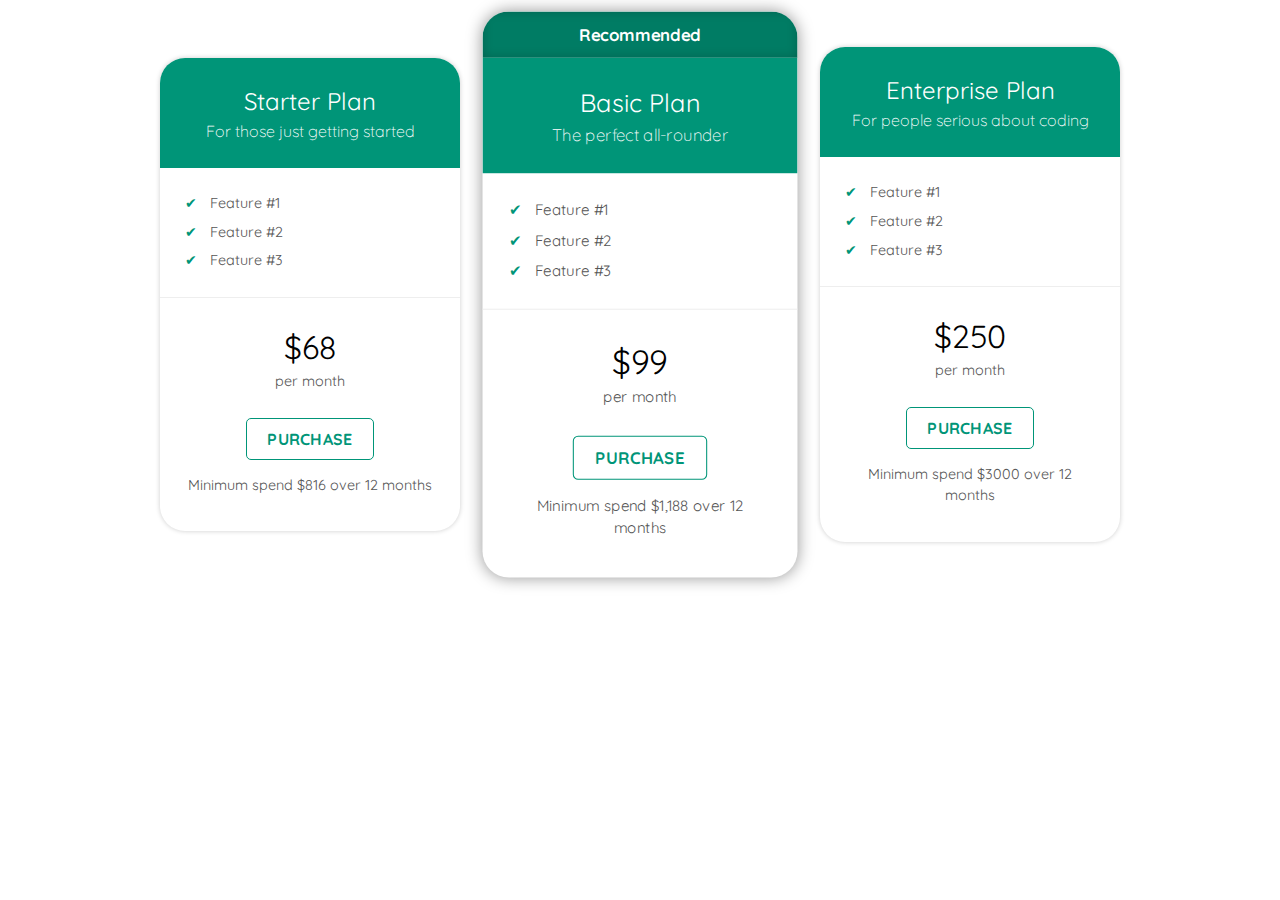
<file: pricing-plans-table/index.html>
<!DOCTYPE html>
<html lang="en">

<head>
  <meta charset="UTF-8">
  <meta name="viewport" content="width=device-width, initial-scale=1.0">
  <meta http-equiv="X-UA-Compatible" content="ie=edge">
  <link href="https://fonts.googleapis.com/css?family=Quicksand&display=swap" rel="stylesheet">
  <link rel="stylesheet" href="style.css">
  <title>Pricing Plan</title>
</head>

<body>

  <div class="pricing-plan--container">
    <section class="pricing-plan">
      <div class="pricing-plan__header">
        <h1 class="pricing-plan__title">
          Starter Plan
        </h1>
        <h2 class="pricing-plan__summary">
          For those just getting started
        </h2>
      </div>
      <div class="pricing-plan__desc">
        <ul class="pricing-plan__list">
          <li class="pricing-plan__feature">Feature #1</li>
          <li class="pricing-plan__feature">Feature #2</li>
          <li class="pricing-plan__feature">Feature #3</li>
        </ul>
      </div>
      <div class="pricing-plan__actions">
        <p class="pricing-plan__cost">$68</p>
        <p class="pricing-plan__text">per month</p>
        <a href="#" class="pricing-plan__btn">Purchase</a>
        <p class="pricing-plan__text">Minimum spend $816 over 12 months</p>
      </div>
    </section>
    <section class="pricing-plan pricing-plan--highlighted">
      <div class="pricing-plan__special-text">Recommended</div>
      <div class="pricing-plan__header">
        <h1 class="pricing-plan__title">
          Basic Plan
        </h1>
        <h2 class="pricing-plan__summary">
          The perfect all-rounder
        </h2>
      </div>
      <div class="pricing-plan__desc">
        <ul class="pricing-plan__list">
          <li class="pricing-plan__feature">Feature #1</li>
          <li class="pricing-plan__feature">Feature #2</li>
          <li class="pricing-plan__feature">Feature #3</li>
        </ul>
      </div>
      <div class="pricing-plan__actions">
        <p class="pricing-plan__cost">$99</p>
        <p class="pricing-plan__text">per month</p>
        <a href="#" class="pricing-plan__btn">Purchase</a>
        <p class="pricing-plan__text">Minimum spend $1,188 over 12 months</p>
      </div>
    </section>

    <section class="pricing-plan">
      <div class="pricing-plan__header">
        <h1 class="pricing-plan__title">
          Enterprise Plan
        </h1>
        <h2 class="pricing-plan__summary">
          For people serious about coding
        </h2>
      </div>
      <div class="pricing-plan__desc">
        <ul class="pricing-plan__list">
          <li class="pricing-plan__feature">Feature #1</li>
          <li class="pricing-plan__feature">Feature #2</li>
          <li class="pricing-plan__feature">Feature #3</li>
        </ul>
      </div>
      <div class="pricing-plan__actions">
        <p class="pricing-plan__cost">$250</p>
        <p class="pricing-plan__text">per month</p>
        <a href="#" class="pricing-plan__btn">Purchase</a>
        <p class="pricing-plan__text">Minimum spend $3000 over 12 months</p>
      </div>
    </section>
  </div>

</body>

</html>
</file>
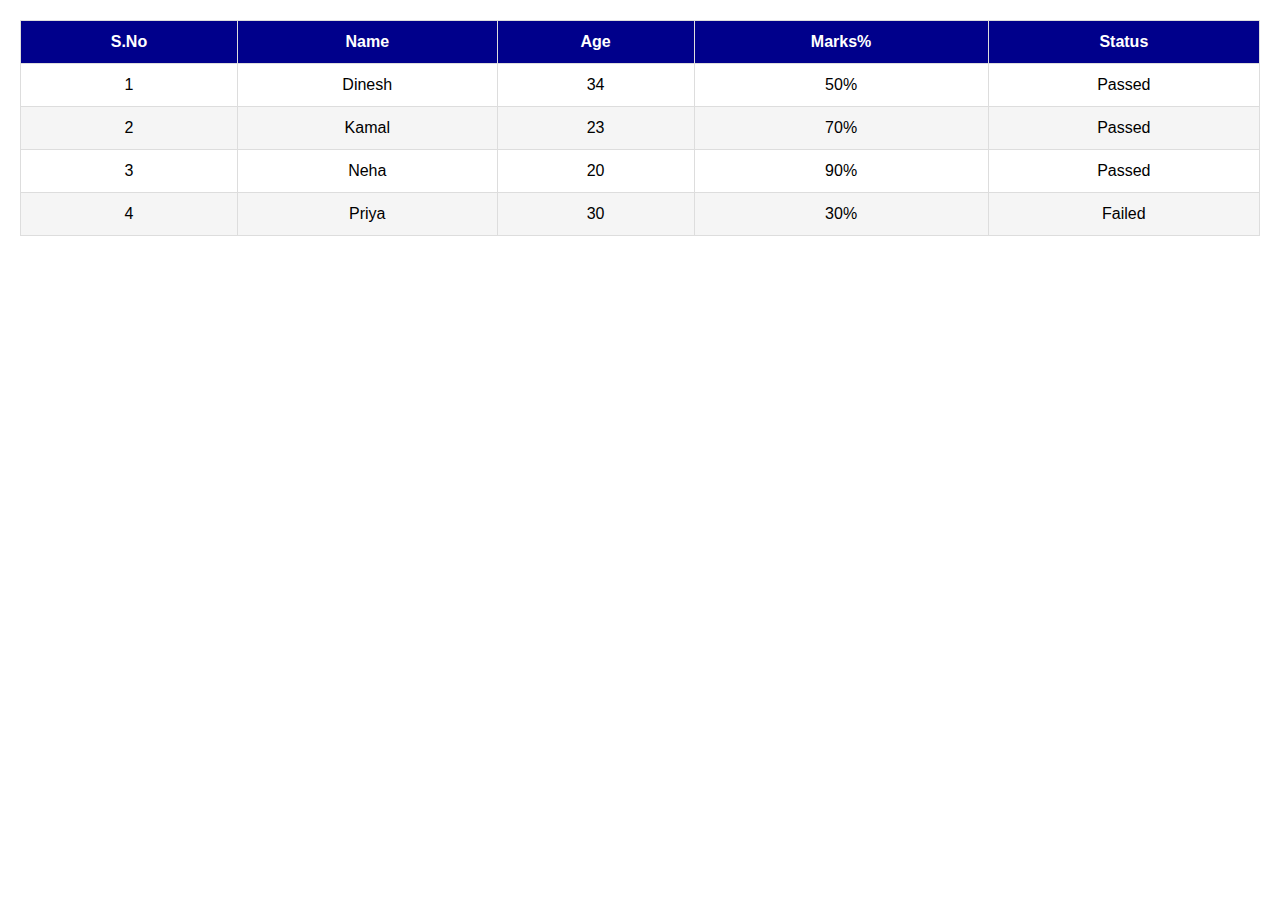
<file: responsive-table/index.html>
<!DOCTYPE html>
<html>
<head>
  <title>Responsive Table</title>
  <meta name="viewport" content="width=device-width, initial-scale=1">
  <link rel="stylesheet" href="style.css"/>
</head>
  <body>
    <table class="table">
     <thead>
     	 <th>S.No</th>
     	 <th>Name</th>
     	 <th>Age</th>
     	 <th>Marks%</th>
     	 <th>Status</th>
     </thead>
     <tbody>
     	  <tr>
     	  	  <td data-label="S.No">1</td>
     	  	  <td data-label="Name">Dinesh</td>
     	  	  <td data-label="Age">34</td>
     	  	  <td data-label="Marks%">50%</td>
     	  	  <td data-label="Staus">Passed</td>
     	  </tr>

     	  <tr>
     	  	  <td data-label="S.No">2</td>
     	  	  <td data-label="Name">Kamal</td>
     	  	  <td data-label="Age">23</td>
     	  	  <td data-label="Marks%">70%</td>
     	  	  <td data-label="Staus">Passed</td>
     	  </tr>

     	  <tr>
     	  	  <td data-label="S.No">3</td>
     	  	  <td data-label="Name">Neha</td>
     	  	  <td data-label="Age">20</td>
     	  	  <td data-label="Marks%">90%</td>
     	  	  <td data-label="Staus">Passed</td>
     	  </tr>

     	  <tr>
     	  	  <td data-label="S.No">4</td>
     	  	  <td data-label="Name">Priya</td>
     	  	  <td data-label="Age">30</td>
     	  	  <td data-label="Marks%">30%</td>
     	  	  <td data-label="Staus">Failed</td>
     	  </tr>
     </tbody>
   </table>

  </body>
</html>
</file>
<file: pricing-plans-table/style.css>
* {
  padding: 0;
  margin: 0;
  box-sizing: border-box;
  font-family: 'Quicksand', sans-serif;
}


.pricing-plan {
  width: 300px;
  border-radius: 25px;
  box-shadow: 0 0 5px rgba(0, 0, 0, 0.2);
  overflow: hidden;
  font-size: 16px;
  color: #555555;
  line-height: 1.5;
  margin: 15px;

}

.pricing-plan--highlighted {
  box-shadow: 0 0 15px rgba(0, 0, 0, 0.4);
  transform: scale(1.05);
}


.pricing-plan__header {
  padding: 25px;
  background-color: #009578;
  color: white;
}

.pricing-plan__title, .pricing-plan__summary {
  margin: 0;
  text-align: center;
}

.pricing-plan__title {
  font-size: 1.5em;
  font-weight: 400;
}

.pricing-plan__summary {
  font-size: 1em;
  font-weight: 300;
} 

.pricing-plan__desc {
  padding: 25px;
}

.pricing-plan__feature {
  list-style: none;
  padding-left: 25px;
  position: relative;
  font-size: 0.9em;
}

.pricing-plan__feature:not(:last-child){
  margin-bottom: 0.5em;
}

.pricing-plan__feature::before {
  content: "\2714";
  color: #009578;
  position: absolute;
  left: 0;
}

.pricing-plan__actions {
  padding: 25px;
  border-top: 1px solid #eee;
  display: flex;
  flex-direction: column;
}

.pricing-plan__btn {
  display: inline-block;
  margin: 15px auto;
  padding: 8px 20px;
  text-decoration: none;
  color: #009578;
  background: white;
  border: 1px solid #009578;
  font-weight: bold;
  letter-spacing: 0.02em;
  border-radius: 5px;
  text-transform: uppercase;
}

.pricing-plan__btn:hover {
  background-color: #009578;
  color: white;
}

.pricing-plan__cost {
  text-align: center;
  color: black;
  font-size: 2em;
}

.pricing-plan__text {
  font-size: 0.9em;
  text-align: center;
  margin-bottom: 10px;
}

.pricing-plan__special-text {
  padding: 10px;
  font-weight: bold;
  text-align: center;
  background: #007c64;
  box-shadow: 0 0 10px rgba(0, 0, 0, 0.2) inset;
  color: white;
}

.pricing-plan--container {
  display: flex;
  align-items: center;
  justify-content: center;
  padding: 10px;
}
</file>
<file: responsive-table/style.css>
body{
	margin:0;
	padding:20px;
	font-family: sans-serif;
}

*{
	box-sizing: border-box;
}

.table{
	width: 100%;
	border-collapse: collapse;
}

.table td,.table th{
  padding:12px 15px;
  border:1px solid #ddd;
  text-align: center;
  font-size:16px;
}

.table th{
	background-color: darkblue;
	color:#ffffff;
}

.table tbody tr:nth-child(even){
	background-color: #f5f5f5;
}

/*responsive*/

@media(max-width: 500px){
	.table tr td:nth-child(1){
		background-color:darkblue;
		color: #ffffff
	}

	.table thead{
		display: none;
	}

	.table, .table tbody, .table tr, .table td{
		display: block;
		width: 100%;
	}
	.table tr{
		margin-bottom:15px;
	}
	.table td{
		padding-left: 50%;
		text-align: right;
		position: relative;
	}
	.table td::before{
		content: attr(data-label);
		position: absolute;
		left:0;
		width: 50%;
		padding-left:15px;
		font-size:15px;
		font-weight: bold;
		text-align: left;
	}
}
</file>
